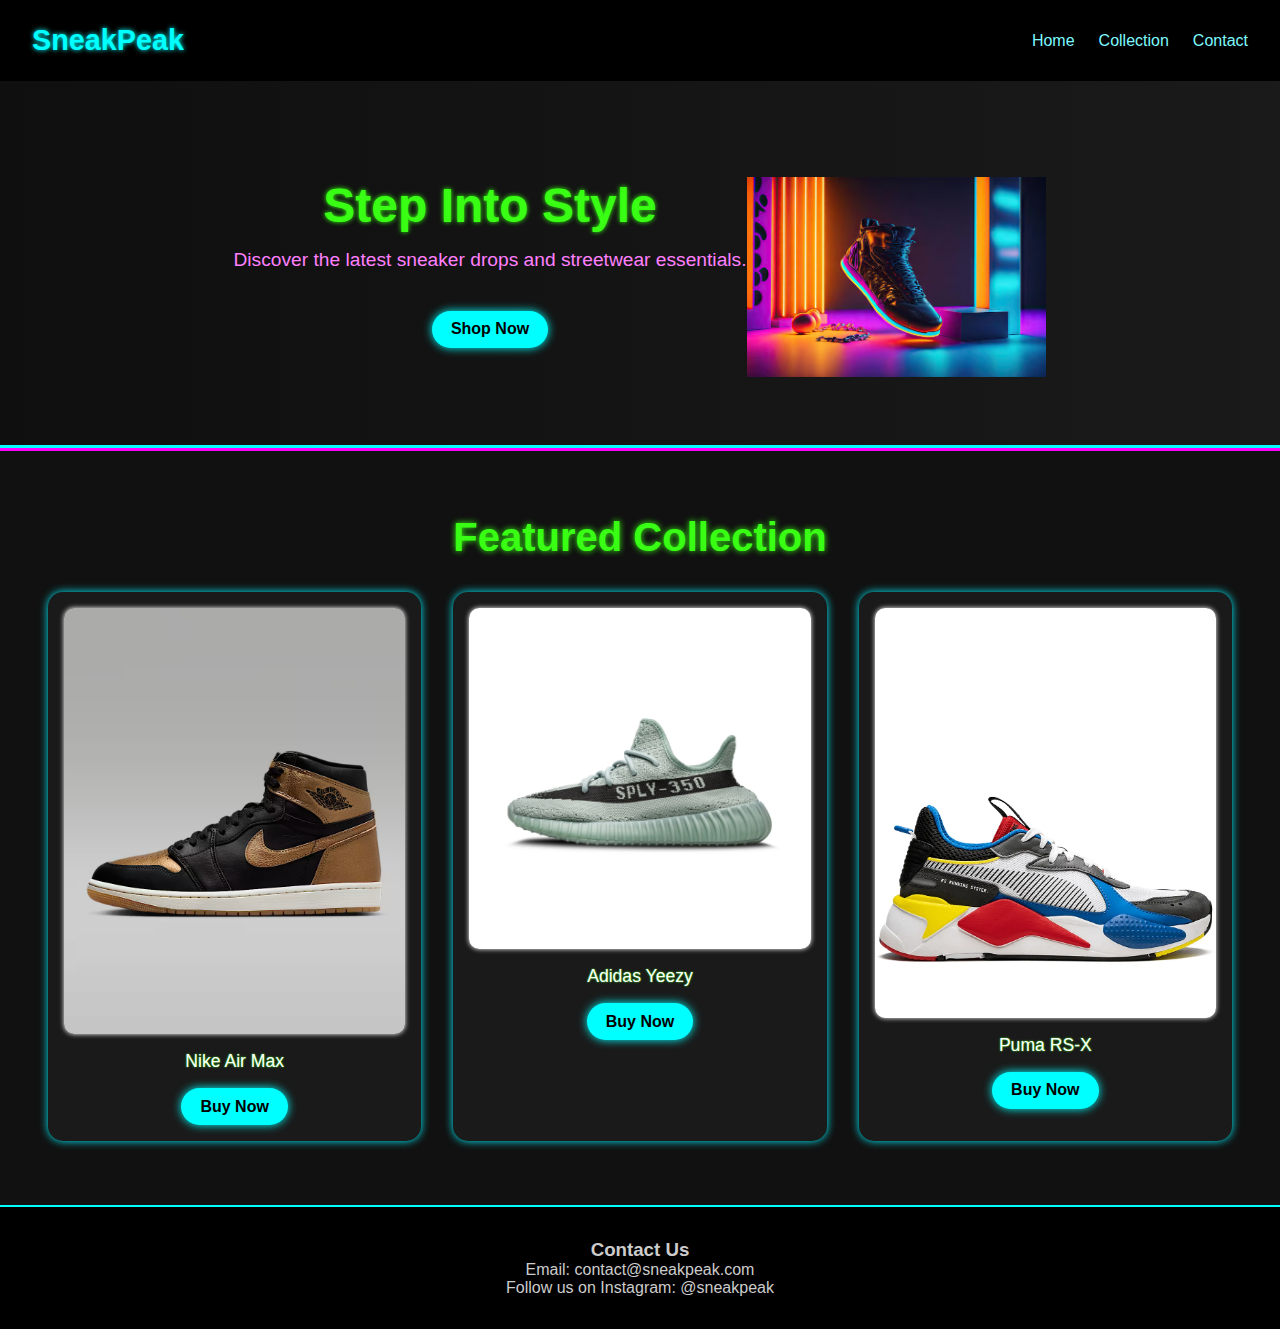
<file: index.html>
<!DOCTYPE html>
<html lang="en">
<head>
  <meta charset="UTF-8" />
  <meta name="viewport" content="width=device-width, initial-scale=1.0"/>
  <title>SneakPeak – Step into Style</title>
  <link rel="stylesheet" href="style.css" />
</head>
<body>
  <!-- Navigation Bar -->
  <header class="navbar">
    <div class="logo">SneakPeak</div>
    <nav>
      <ul class="nav-links">
        <li><a href="#home">Home</a></li>
        <li><a href="#collection">Collection</a></li>
        <li><a href="#contact">Contact</a></li>
      </ul>
    </nav>
  </header>

  <!-- Hero Section -->
  <section class="hero" id="home">
    <div class="hero-content">
      <h1>Step Into Style</h1>
      <p>Discover the latest sneaker drops and streetwear essentials.</p>
      <a href="#collection" class="btn">Shop Now</a>
    </div>
    <div class="hero-content_right">
      <img src="IMG/logo.png" alt="Sneaker" class="hero-img" />
    </div>
  </section>

  <!-- Featured Collection -->
  <section class="collection" id="collection">
    <h2>Featured Collection</h2>
    <div class="sneaker-grid">
      
      <!-- Sneaker Card 1 -->
      <div class="sneaker-card">
        <img src="IMG/NIKE.png" alt="Nike Air Max" />
        <p>Nike Air Max</p>
        <a href="nike.html" class="btn">Buy Now</a>
      </div>
      
      <!-- Sneaker Card 2 -->
      <div class="sneaker-card">
        <img src="IMG/ADIDAS.png" alt="Adidas Yeezy" />
        <p>Adidas Yeezy</p>
        <a href="adidas.html" class="btn">Buy Now</a>
      </div>
      
      <!-- Sneaker Card 3 -->
      <div class="sneaker-card">
        <img src="IMG/puma rsx.png" alt="Puma RS-X" />
        <p>Puma RS-X</p>
        <a href="puma.html" class="btn">Buy Now</a>
      </div>

    </div>
  </section>

  <!-- Footer -->
  <footer id="contact">
    <h3>Contact Us</h3>
    <p>Email: contact@sneakpeak.com</p>
    <p>Follow us on Instagram: @sneakpeak</p>
  </footer>
</body>
</html>
</file>
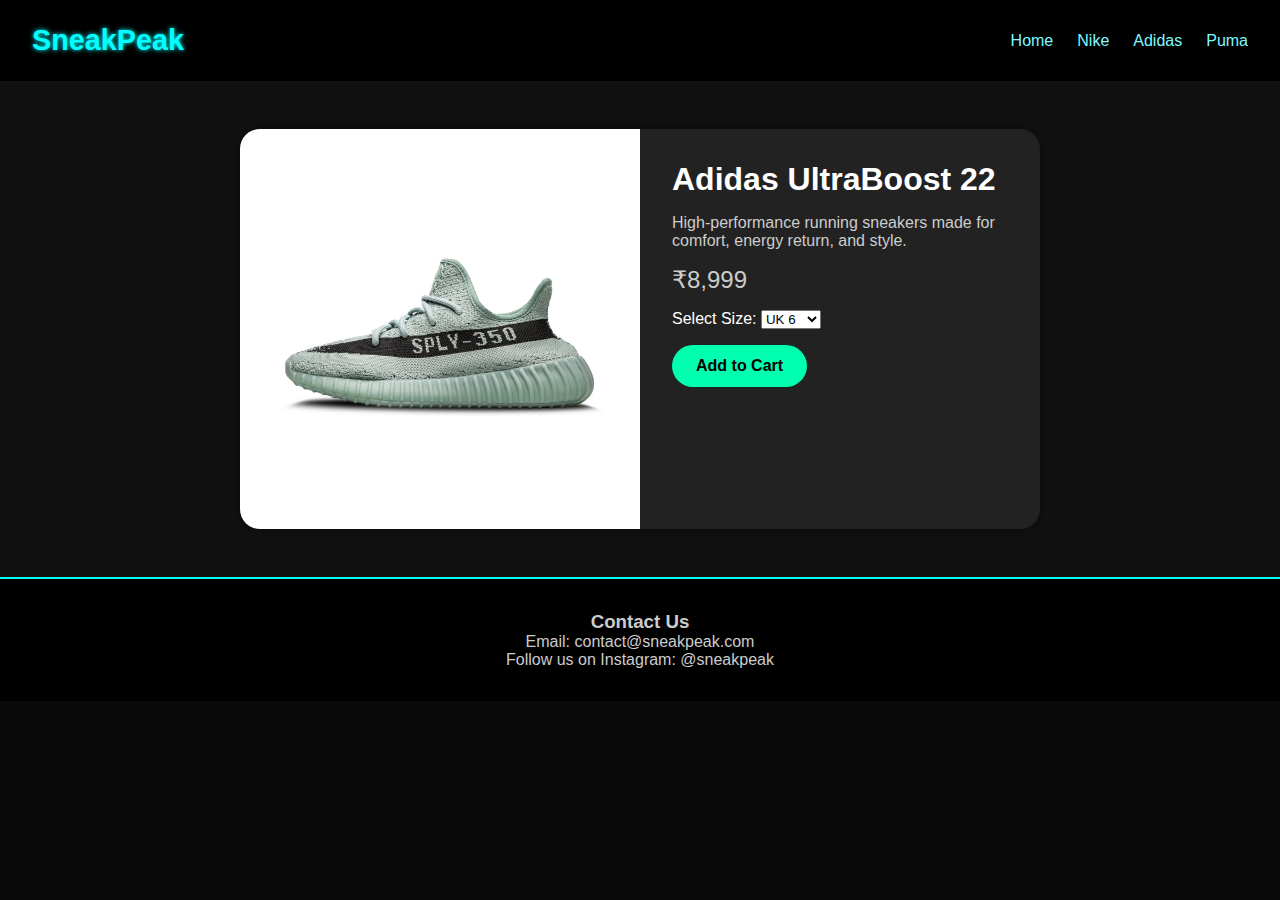
<file: adidas.html>
<!DOCTYPE html>
<html lang="en">
<head>
  <meta charset="UTF-8" />
  <meta name="viewport" content="width=device-width, initial-scale=1.0"/>
  <title>Adidas UltraBoost 22 – SneakPeak</title>
  <link rel="stylesheet" href="style.css" />
  <style>
    /* Same product styles as Puma */
    .product-container {
      display: flex;
      flex-direction: column;
      padding: 3rem 2rem;
      align-items: center;
      background-color: #111;
      color: white;
    }
    .product-card {
      display: flex;
      flex-direction: column;
      max-width: 800px;
      width: 100%;
      background: #222;
      border-radius: 20px;
      overflow: hidden;
      box-shadow: 0 0 12px rgba(0,0,0,0.4);
    }
    .product-image {
      width: 100%;
      height: auto;
    }
    .product-details {
      padding: 2rem;
    }
    .product-details h1 {
      font-size: 2rem;
      margin-bottom: 1rem;
    }
    .product-details p {
      margin-bottom: 1rem;
      color: #ccc;
    }
    .price {
      font-size: 1.5rem;
      color: #00ffae;
      margin-bottom: 1rem;
    }
    .size-select {
      margin-bottom: 1rem;
    }
    .btn-buy {
      display: inline-block;
      padding: 12px 24px;
      background-color: #00ffae;
      color: #000;
      font-weight: bold;
      border-radius: 30px;
      text-decoration: none;
      transition: background 0.3s;
    }
    .btn-buy:hover {
      background: #6effd3;
    }
    @media (min-width: 768px) {
      .product-card {
        flex-direction: row;
      }
      .product-image {
        width: 50%;
      }
      .product-details {
        width: 50%;
      }
    }
  </style>
</head>
<body>
  <header class="navbar">
    <div class="logo">SneakPeak</div>
    <ul class="nav-links">
      <li><a href="index.html">Home</a></li>
      <li><a href="nike.html">Nike</a></li>
      <li><a href="adidas.html">Adidas</a></li>
      <li><a href="puma.html">Puma</a></li>
    </ul>
  </header>

  <section class="product-container">
    <div class="product-card">
      <img src="IMG/ADIDAS.png" alt="Adidas UltraBoost" class="product-image" />
      <div class="product-details">
        <h1>Adidas UltraBoost 22</h1>
        <p>High-performance running sneakers made for comfort, energy return, and style.</p>
        <p class="price">₹8,999</p>
        <div class="size-select">
          <label for="size">Select Size:</label>
          <select id="size">
            <option>UK 6</option>
            <option>UK 7</option>
            <option>UK 8</option>
            <option>UK 9</option>
            <option>UK 10</option>
          </select>
        </div>
        <a href="#" class="btn-buy" onclick="alert('Added to cart!')">Add to Cart</a>
      </div>
    </div>
  </section>

  <footer id="contact">
    <h3>Contact Us</h3>
    <p>Email: contact@sneakpeak.com</p>
    <p>Follow us on Instagram: @sneakpeak</p>
  </footer>
</body>
</html>
</file>
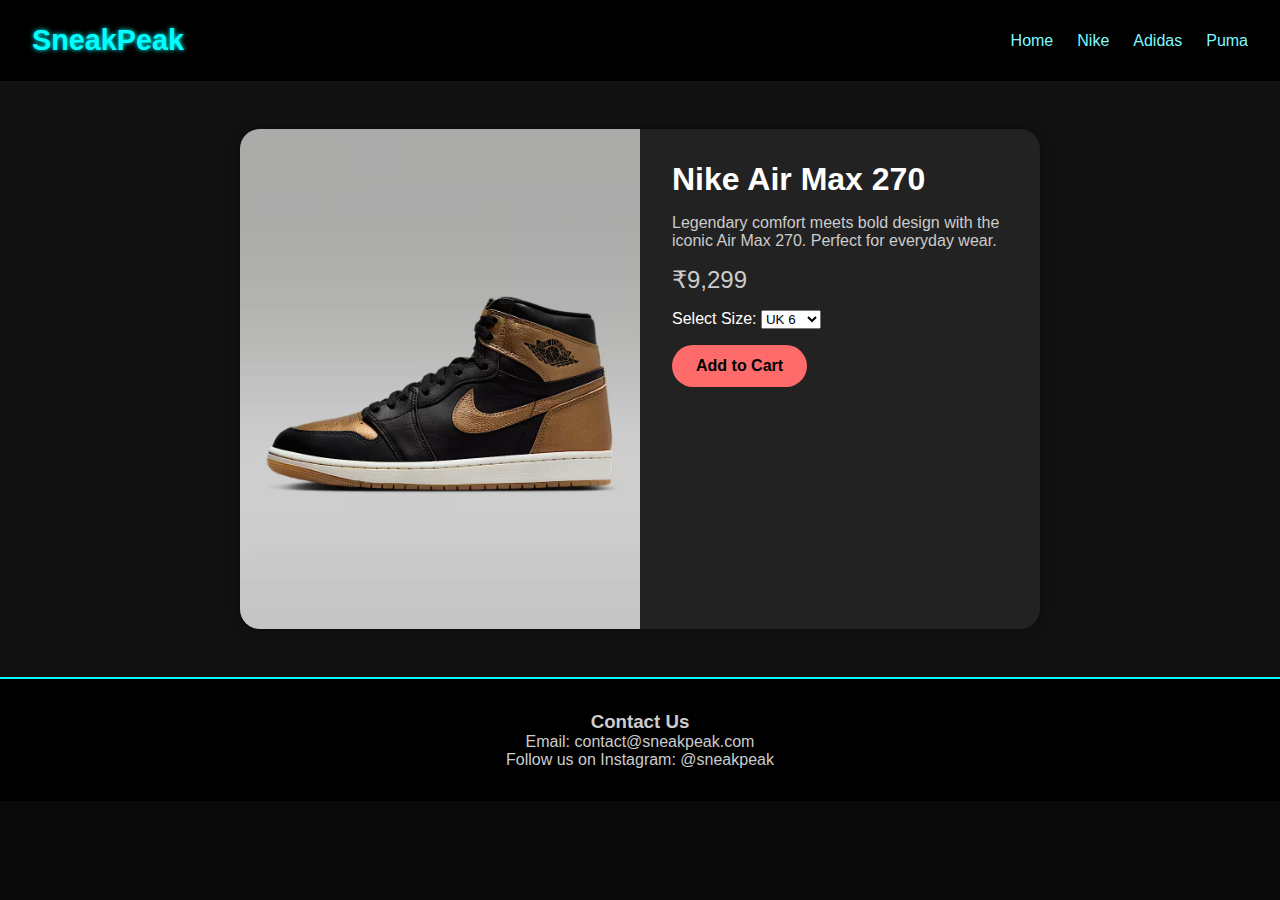
<file: nike.html>
<!DOCTYPE html>
<html lang="en">
<head>
  <meta charset="UTF-8" />
  <meta name="viewport" content="width=device-width, initial-scale=1.0"/>
  <title>Nike Air Max 270 – SneakPeak</title>
  <link rel="stylesheet" href="style.css" />
  <style>
    .product-container {
      display: flex;
      flex-direction: column;
      padding: 3rem 2rem;
      align-items: center;
      background-color: #111;
      color: white;
    }
    .product-card {
      display: flex;
      flex-direction: column;
      max-width: 800px;
      width: 100%;
      background: #222;
      border-radius: 20px;
      overflow: hidden;
      box-shadow: 0 0 12px rgba(0,0,0,0.4);
    }
    .product-image {
      width: 100%;
      height: auto;
    }
    .product-details {
      padding: 2rem;
    }
    .product-details h1 {
      font-size: 2rem;
      margin-bottom: 1rem;
    }
    .product-details p {
      margin-bottom: 1rem;
      color: #ccc;
    }
    .price {
      font-size: 1.5rem;
      color: #ff6b6b;
      margin-bottom: 1rem;
    }
    .size-select {
      margin-bottom: 1rem;
    }
    .btn-buy {
      display: inline-block;
      padding: 12px 24px;
      background-color: #ff6b6b;
      color: #000;
      font-weight: bold;
      border-radius: 30px;
      text-decoration: none;
      transition: background 0.3s;
    }
    .btn-buy:hover {
      background: #ff8787;
    }
    @media (min-width: 768px) {
      .product-card {
        flex-direction: row;
      }
      .product-image {
        width: 50%;
      }
      .product-details {
        width: 50%;
      }
    }
  </style>
</head>
<body>
  <header class="navbar">
    <div class="logo">SneakPeak</div>
    <ul class="nav-links">
      <li><a href="index.html">Home</a></li>
      <li><a href="nike.html">Nike</a></li>
      <li><a href="adidas.html">Adidas</a></li>
      <li><a href="puma.html">Puma</a></li>
    </ul>
  </header>

  <section class="product-container">
    <div class="product-card">
      <img src="IMG/AIR+JORDAN.png" alt="Nike Air Max" class="product-image" />
      <div class="product-details">
        <h1>Nike Air Max 270</h1>
        <p>Legendary comfort meets bold design with the iconic Air Max 270. Perfect for everyday wear.</p>
        <p class="price">₹9,299</p>
        <div class="size-select">
          <label for="size">Select Size:</label>
          <select id="size">
            <option>UK 6</option>
            <option>UK 7</option>
            <option>UK 8</option>
            <option>UK 9</option>
            <option>UK 10</option>
          </select>
        </div>
        <a href="#" class="btn-buy" onclick="alert('Added to cart!')">Add to Cart</a>
      </div>
    </div>
  </section>

  <footer id="contact">
    <h3>Contact Us</h3>
    <p>Email: contact@sneakpeak.com</p>
    <p>Follow us on Instagram: @sneakpeak</p>
  </footer>
</body>
</html>
</file>
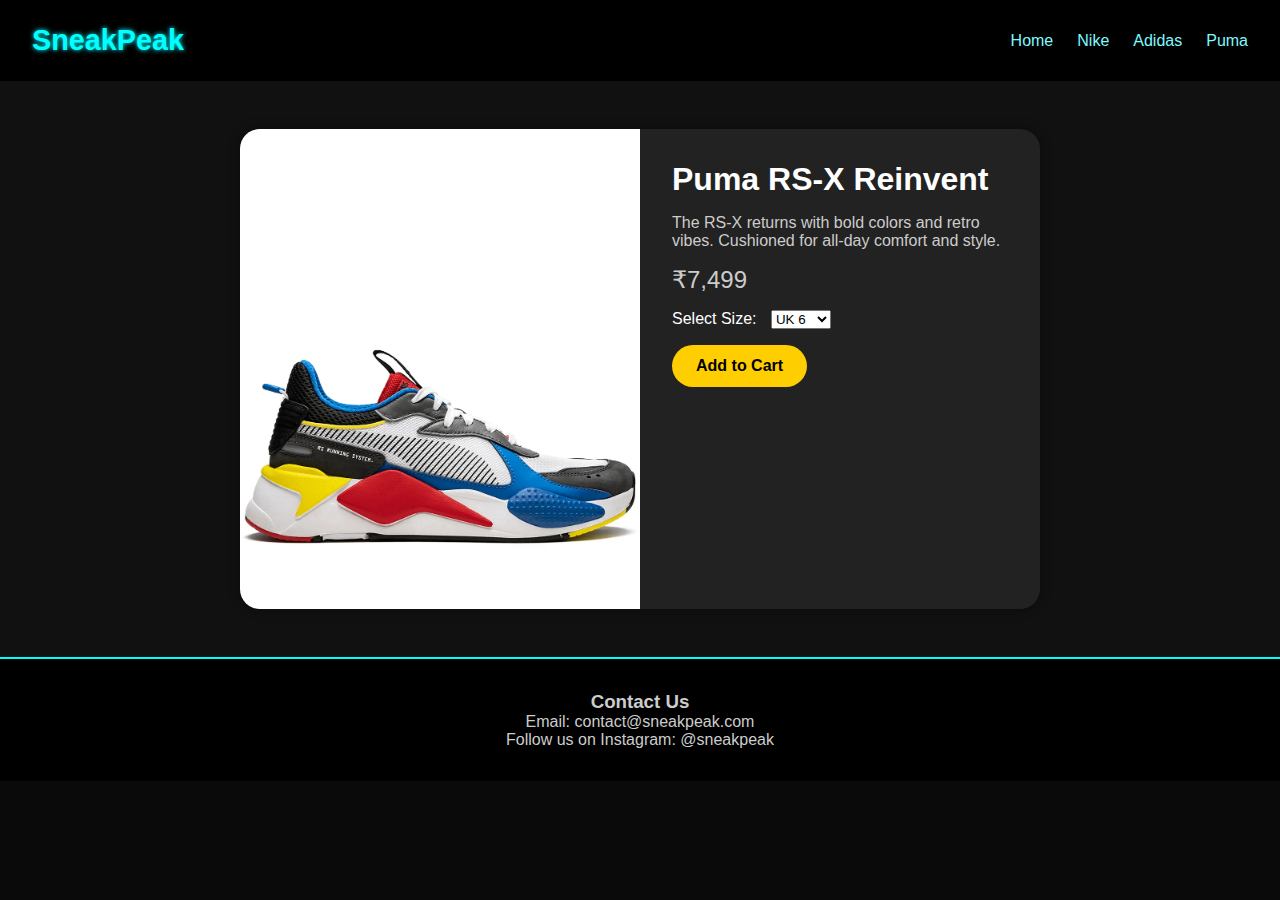
<file: puma.html>
<!DOCTYPE html>
<html lang="en">
<head>
  <meta charset="UTF-8" />
  <meta name="viewport" content="width=device-width, initial-scale=1.0"/>
  <title>Puma RS-X Reinvent – SneakPeak</title>
  <link rel="stylesheet" href="style.css" />
  <style>
    .product-container {
      display: flex;
      flex-direction: column;
      padding: 3rem 2rem;
      align-items: center;
      background-color: #111;
      color: white;
    }

    .product-card {
      display: flex;
      flex-direction: column;
      max-width: 800px;
      width: 100%;
      background: #222;
      border-radius: 20px;
      overflow: hidden;
      box-shadow: 0 0 12px rgba(0,0,0,0.4);
    }

    .product-image {
      width: 100%;
      height: auto;
    }

    .product-details {
      padding: 2rem;
    }

    .product-details h1 {
      font-size: 2rem;
      margin-bottom: 1rem;
    }

    .product-details p {
      margin-bottom: 1rem;
      color: #ccc;
    }

    .price {
      font-size: 1.5rem;
      color: #ffce00;
      margin-bottom: 1rem;
    }

    .size-select {
      margin-bottom: 1rem;
    }

    .size-select label {
      margin-right: 10px;
    }

    .btn-buy {
      display: inline-block;
      padding: 12px 24px;
      background-color: #ffce00;
      color: #000;
      font-weight: bold;
      border-radius: 30px;
      text-decoration: none;
      transition: background 0.3s;
    }

    .btn-buy:hover {
      background: #fff700;
    }

    @media (min-width: 768px) {
      .product-card {
        flex-direction: row;
      }

      .product-image {
        width: 50%;
      }

      .product-details {
        width: 50%;
      }
    }
  </style>
</head>
<body>
  <header class="navbar">
    <div class="logo">SneakPeak</div>
    <ul class="nav-links">
      <li><a href="index.html">Home</a></li>
      <li><a href="nike.html">Nike</a></li>
      <li><a href="adidas.html">Adidas</a></li>
      <li><a href="puma.html">Puma</a></li>
    </ul>
  </header>

  <section class="product-container">
    <div class="product-card">
      <img src="IMG/puma rsx.png" alt="Puma RS-X" class="product-image" />
      <div class="product-details">
        <h1>Puma RS-X Reinvent</h1>
        <p>The RS-X returns with bold colors and retro vibes. Cushioned for all-day comfort and style.</p>
        <p class="price">₹7,499</p>

        <div class="size-select">
          <label for="size">Select Size:</label>
          <select id="size">
            <option>UK 6</option>
            <option>UK 7</option>
            <option>UK 8</option>
            <option>UK 9</option>
            <option>UK 10</option>
          </select>
        </div>

        <a href="#" class="btn-buy" onclick="alert('Added to cart!')">Add to Cart</a>
      </div>
    </div>
  </section>

  <footer id="contact">
    <h3>Contact Us</h3>
    <p>Email: contact@sneakpeak.com</p>
    <p>Follow us on Instagram: @sneakpeak</p>
  </footer>
</body>
</html>
</file>
<file: style.css>
* {
  margin: 0;
  padding: 0;
  box-sizing: border-box;
}

body {
  font-family: 'Segoe UI', sans-serif;
  background: #0a0a0a;
  color: #fff;
  scroll-behavior: smooth;
}

.navbar {
  display: flex;
  justify-content: space-between;
  align-items: center;
  padding: 1.5rem 2rem;
  background-color: #000;
  box-shadow: 0 0 10px #0ff;
}

.logo {
  font-size: 1.8rem;
  font-weight: bold;
  color: #0ff; /* Neon cyan */
  text-shadow: 0 0 5px #0ff;
}

.nav-links {
  list-style: none;
  display: flex;
  gap: 1.5rem;
}

.nav-links li a {
  text-decoration: none;
  color: #7df9ff; /* Light neon blue */
  font-weight: 500;
  transition: color 0.3s;
}

.nav-links li a:hover {
  color: #fff;
}

/* Hero Section */
.hero {
  display: flex;
  flex-direction: row;
  align-items: center;
  justify-content: center;
  text-align: center;
  padding: 4rem 2rem;
  background: linear-gradient(to right, #0f0f0f, #1a1a1a);
  border-bottom: 3px solid #0ff;
}

.hero-content h1 {
  font-size: 3rem;
  margin-bottom: 1rem;
  color: #39ff14; /* Neon green */
  text-shadow: 0 0 5px #39ff14;
}

.hero-content p {
  font-size: 1.2rem;
  margin-bottom: 1.5rem;
  color: #ff80ff; /* Neon pink */
}

.btn {
  padding: 12px 24px;
  background: #ff00ff;
  color: #000;
  text-decoration: none;
  border-radius: 30px;
  font-weight: bold;
  transition: background 0.3s;
  box-shadow: 0 0 10px #ff00ff;
}

.btn:hover {
  background: #0ff;
  color: #000;
}

/* Hero Image */
.hero-img {
  max-width: 300px;
  margin-top: 2rem;
}

/* Collection Section */
.collection {
  padding: 4rem 2rem;
  text-align: center;
  background: #111;
  border-top: 3px solid #ff00ff;
}

.collection h2 {
  font-size: 2.5rem;
  margin-bottom: 2rem;
  color: #39ff14;
  text-shadow: 0 0 6px #39ff14;
}

.sneaker-grid {
  display: grid;
  gap: 2rem;
  grid-template-columns: repeat(auto-fit, minmax(200px, 1fr));
  padding: 0 1rem;
}

.sneaker-card {
  background: #1a1a1a;
  padding: 1rem;
  border-radius: 15px;
  transition: transform 0.3s ease, box-shadow 0.3s ease;
  box-shadow: 0 0 8px #00f2ff;
}

.sneaker-card:hover {
  transform: translateY(-10px);
  box-shadow: 0 0 12px #00f2ff;
}

.sneaker-card img {
  width: 100%;
  border-radius: 10px;
  margin-bottom: 0.8rem;
  box-shadow: 0 0 5px #fff;
}

.sneaker-card p {
  font-size: 1.1rem;
  color: #fff;
  text-shadow: 0 0 2px #39ff14;
}

.btn {
  margin-top: 1rem;
  display: inline-block;
  padding: 0.6rem 1.2rem;
  background-color: #0ff;
  color: #000;
  font-weight: bold;
  border: none;
  border-radius: 25px;
  cursor: pointer;
  transition: background-color 0.3s ease;
  box-shadow: 0 0 10px #0ff;
}

.btn:hover {
  background-color: #ff00ff;
  color: #000;
}

/* Footer */
footer {
  background: #000;
  text-align: center;
  padding: 2rem;
  color: #ccc;
  border-top: 2px solid #0ff;
}

/* Responsive */
@media (max-width: 768px) {
  .navbar {
    flex-direction: column;
  }

  .logo {
    font-size: 1.3rem;
    margin-bottom: 5px;
  }

  .nav-links {
    flex-direction: column;
    align-items: center;
  }

  .hero {
    flex-direction: column;
    width: 100%;
  }

  .hero-content {
    justify-content: center;
    align-items: center;
    display: flex;
    flex-direction: column;
  }

  .hero-img {
    flex: 1;
    max-width: 300px;
  }
}
</file>
